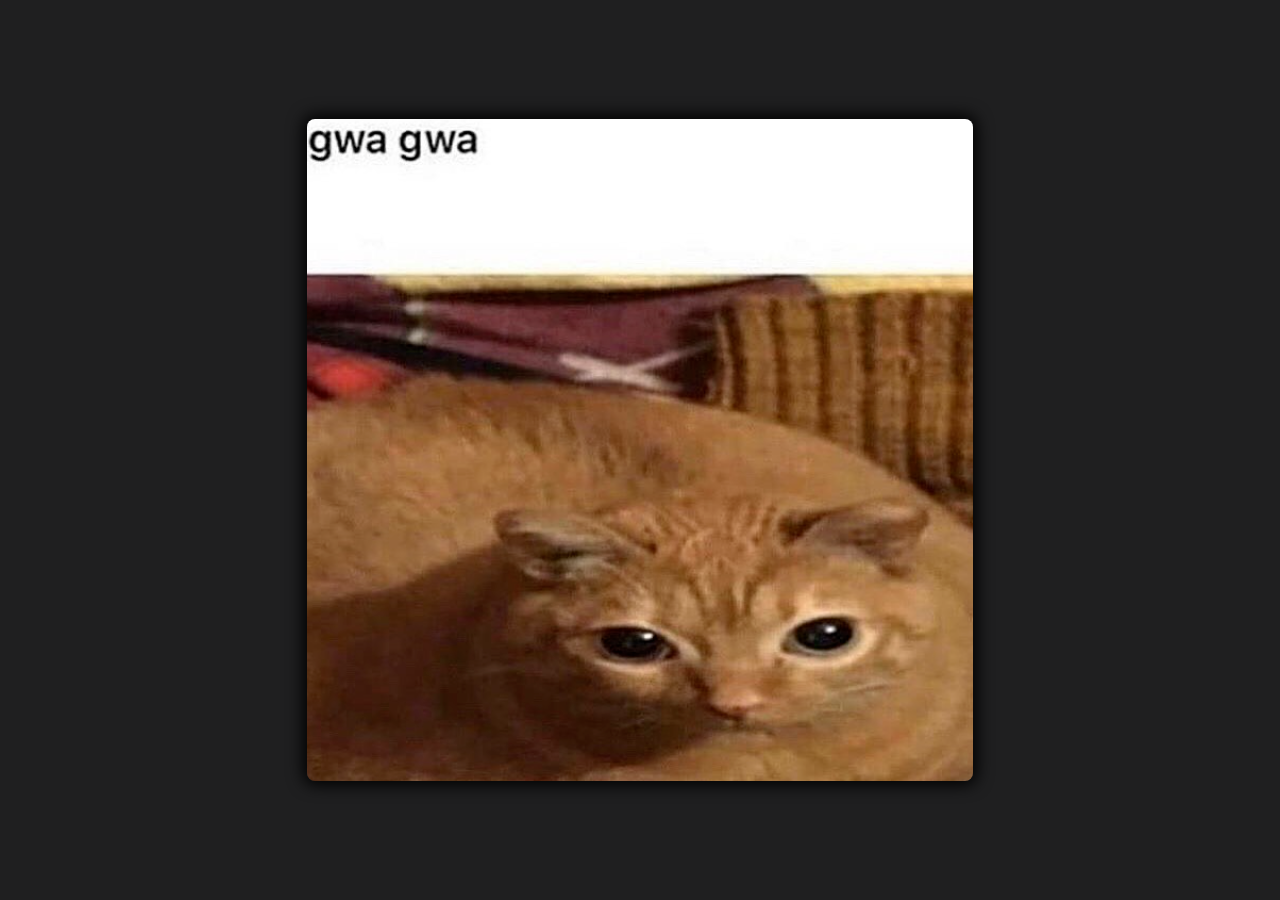
<file: gwa-gwa/index.html>
<!DOCTYPE html>
<html lang="en">

  <head>
    <meta charset="UTF-8">
    <meta content="Gwa Gwa" property="og:title">
    <meta property="og:type" content="website">
    <meta property="og:url" content="https://ralsin.ml">
    <meta content="https://ralsin.ml/gwa-gwa/gwagwa.png" property="og:image">
    <meta content="#00ff99" data-react-helmet="true" name="theme-color">
    <meta name="twitter:card" content="summary_large_image">
    <title>Gwa Gwa</title>
    <link rel="stylesheet" href="./index.css">
  </head>

  <body>
    <img src="./gwagwa.png" />
  </body>

</html>
</file>
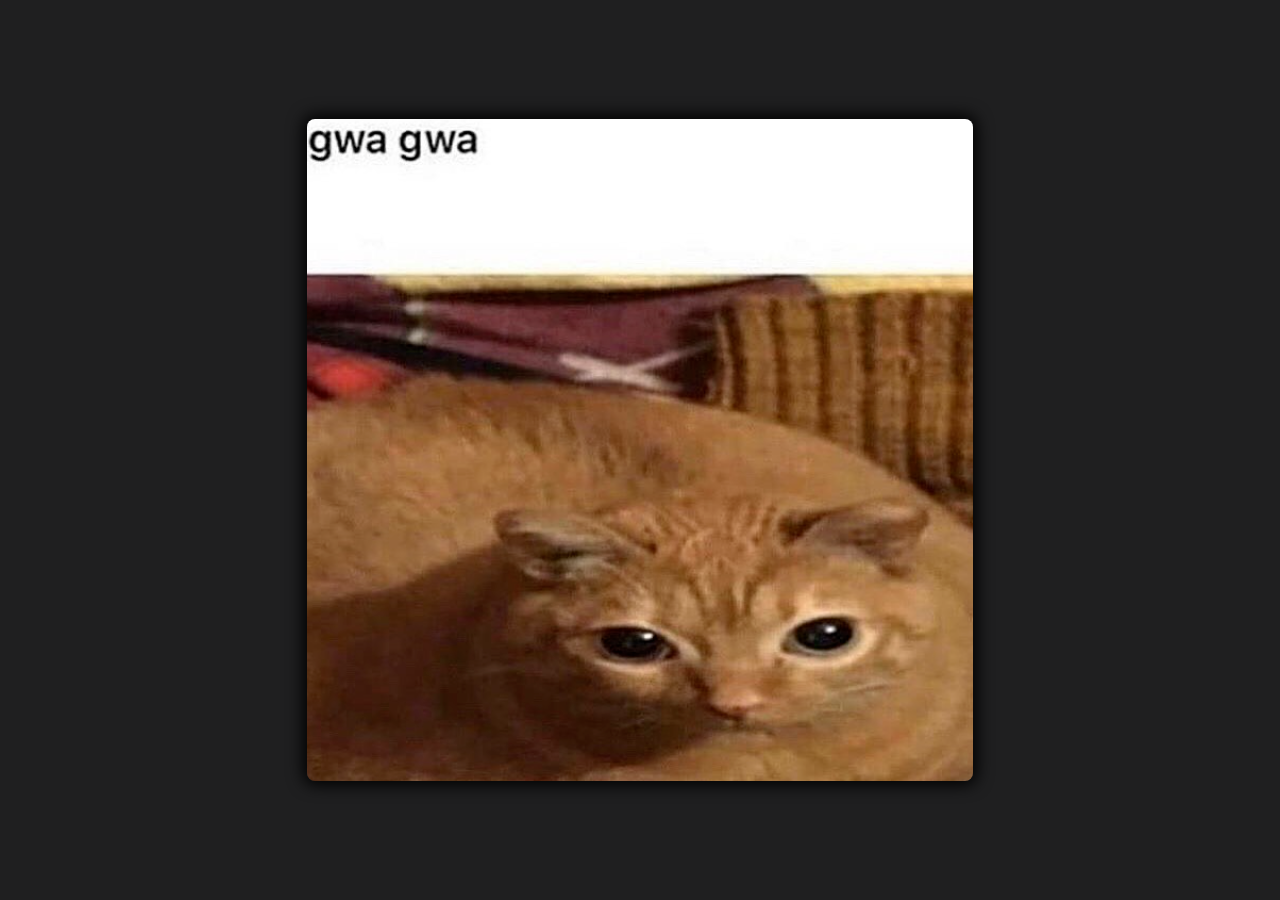
<file: gwagwa/index.html>
<!DOCTYPE html>
<html lang="en">

  <head>
    <meta charset="UTF-8">
    <meta content="Gwa Gwa" property="og:title">
    <meta property="og:type" content="website">
    <meta property="og:url" content="https://ralsin.github.io">
    <meta content="https://ralsin.github.io/gwagwa/gwagwa.png" property="og:image">
    <meta content="#00ff99" data-react-helmet="true" name="theme-color">
    <meta name="twitter:card" content="summary_large_image">
    <title>Gwa Gwa</title>
    <link rel="stylesheet" href="./index.css">
  </head>

  <body>
    <img src="./gwagwa.png" />
  </body>

</html>
</file>
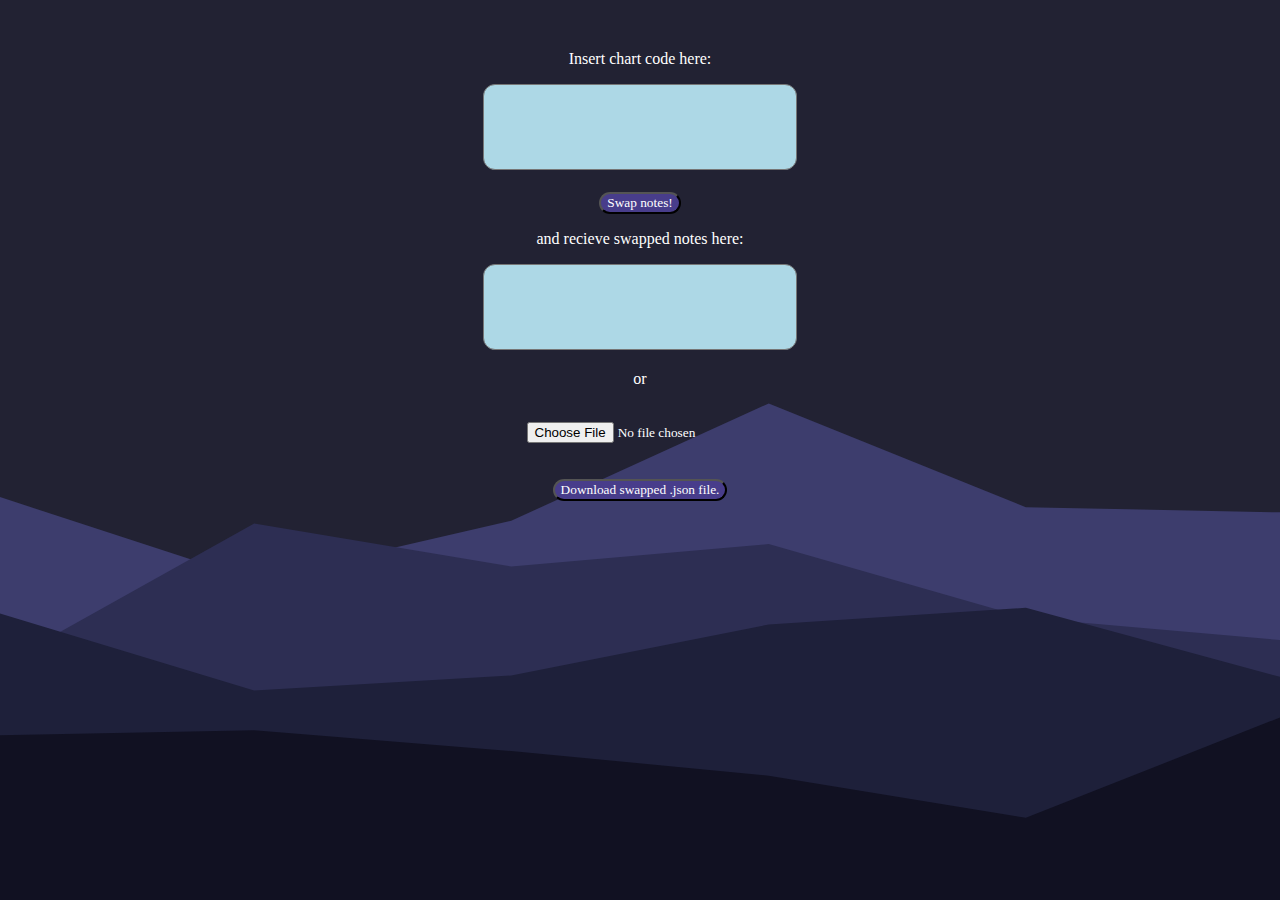
<file: tools/note-swapper/index.html>
<!DOCTYPE html>
<html>

  <head>
    <meta charset="UTF-8">
    <meta http-equiv="X-UA-Compatible" content="IE=edge">
    <meta name="viewport" content="width=device-width, initial-scale=1.0">
    <title>FNF Note Swapper</title>
    <meta content="FNFNS" property="og:title">
    <meta content="Friday Night Funkin' Note Swapper" property="og:description">
    <meta content="https://ralsin.ml/tabs/projects/fnf/note-swapper/src/fnfns-banner.jpg" property="og:image">
    <meta content="#eeff00" data-react-helmet="true" name="theme-color">
    <meta name="twitter:card" content="summary_large_image">

    <link rel="stylesheet" href="./src/note-swapper.css">
    <script src="./src/note-swapper.js"></script>
  </head>

  <body style="margin-top: 50px;">
    <div>
      <p>Insert chart code here:</p>
      <textarea id="input" cols="40" rows="5"></textarea><br>
      <br>
      <button onclick="swap()">Swap notes!</button><br>
      <p>and recieve swapped notes here:</p>
      <textarea id="output" cols="40" rows="5" readonly spellcheck="false"></textarea>
      <br>
      <p>or</p><br>
      <input type="file" accept=".json" id="import-file"></input><br><br><br>
      <button onclick="yes()">Download swapped .json file.</button><br>
    </div>
  </body>

</html>
</file>
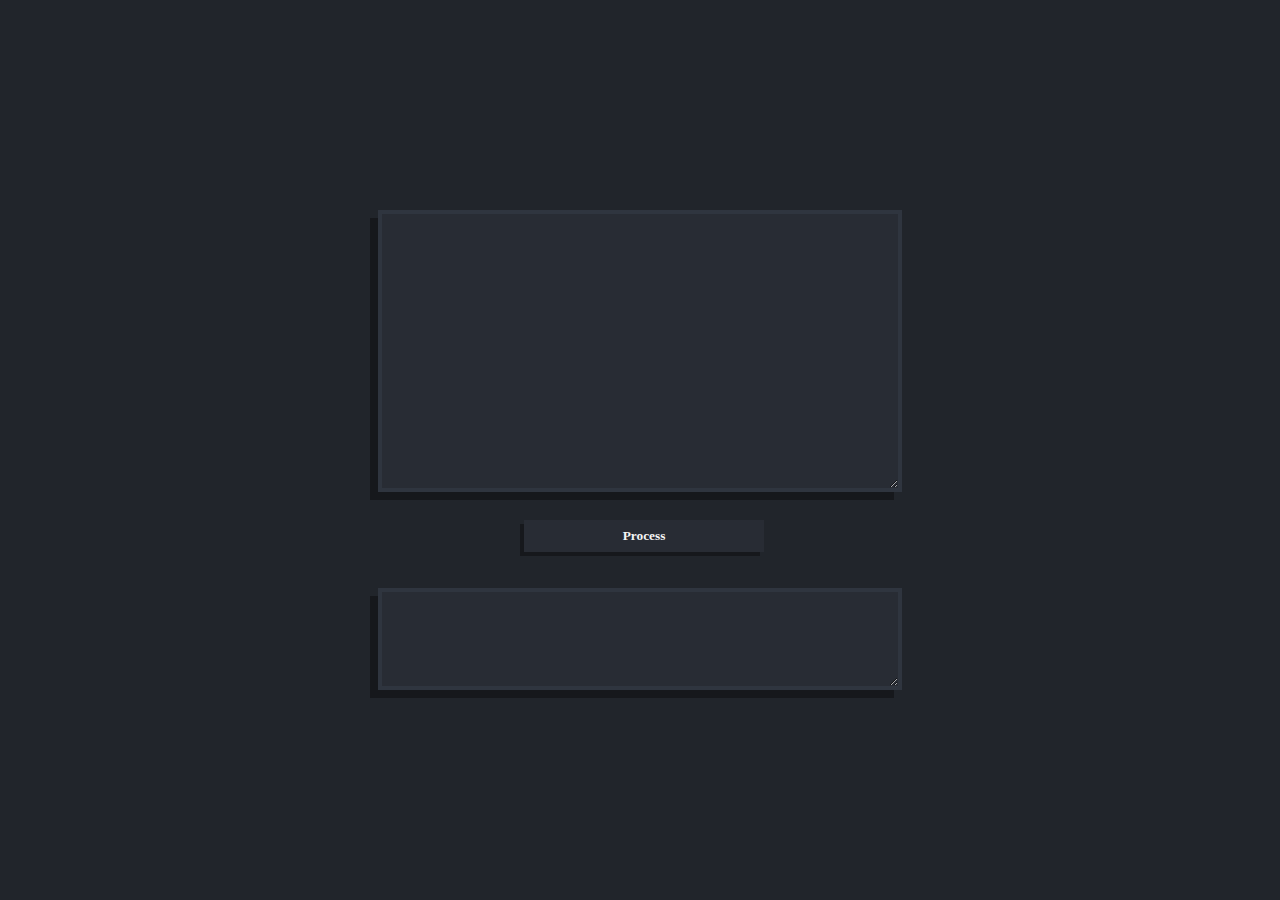
<file: tools/roblox-rich-text/index.html>
<!DOCTYPE html>
<html>

    <head>
        <meta charset="UTF-8">
        <meta http-equiv="X-UA-Compatible" content="IE=edge">
        <meta name="viewport" content="width=device-width, initial-scale=1.0">
        <title>Roblox text to richText</title>
        <link rel="stylesheet" href="./style.css">
    </head>

    <body>
        <div class="center">
            <textarea id="input" /></textarea>
            <button onclick="processInput()">Process</button>
            <textarea id="output" readonly spellcheck="false"></textarea>
        </div>
    </body><script src="./script.js"></script>
</html>
</file>
<file: gwa-gwa/index.css>
body {
  margin: 0;
  width: 100vw;
  height: 100vh;
  display: flex;
  flex-direction: column;
  background-color: #1f1f20;
}
img {
  margin: auto;
  border-radius: 8px;
  box-shadow: #000 0 0 16px 4px;
}
</file>
<file: gwagwa/index.css>
body {
  margin: 0;
  width: 100vw;
  height: 100vh;
  display: flex;
  flex-direction: column;
  background-color: #1f1f20;
}
img {
  margin: auto;
  border-radius: 8px;
  box-shadow: #000 0 0 16px 4px;
}
</file>
<file: tools/note-swapper/src/note-swapper.css>
html {
    width: 100%;
    background-color: #112;
    background: url(./bg.svg);
    aspect-ratio: 2/1;
    background-repeat: no-repeat;
    background-position: center;
    background-size: cover;
    height: 100%;
}

div {
    width: 100%;
    height: 100%;
    text-align: center;
    vertical-align: middle;
}

p, input {
    color: white;
    font-family: 'Comfortaa';
}

textarea {
    background-color: lightblue;
    border-radius: 12px;
    font-family: 'Verdana';
}

button {
    color: white;
    background-color: darkslateblue;
    border-radius: 12px;
    vertical-align: middle;
    font-family: 'Comfortaa';
}

p.footer {
    position: fixed;
    width: 100%;
    color: #222233;
}

textarea {
	resize: none;
}
</file>
<file: tools/roblox-rich-text/style.css>
body {
    margin: 0;
    width: 100vw;
    height: 100vh;
    background-color: #21252b;
    display: flex;
    flex-direction: column;
}

.center {
    margin: auto;
    display: flex;
    flex-direction: column;
    align-items: center;
}

button {
    color: whitesmoke;
    background-color: #282c34;
    /* border-radius: 12px;
    border: 2px solid white; */
    border: 0;
    align-self: center;
    width: 15rem;
    height: 2rem;
    position: inherit;
    font-family: Verdana;
    font-weight: 700;
    margin: 28px 28px 36px 36px;
    box-shadow: -4px 4px 0 0 #0005;
    transition: .2s cubic-bezier(0.39, 0.575, 0.565, 1);
}

button:hover {
    background-color: #383c44;
    margin: 26px 26px 38px 38px;
    box-shadow: -8px 8px 0 0 #0003;
}

textarea {
    background-color: #282c34;
    border: 4px solid #2f353f;
    font-family: 'Verdana';
    width: 40vw;
    height: 30vh;
    color: whitesmoke;
    box-shadow: -8px 8px 0 0 #0005;
}

textarea#output {
    width: 40vw;
    height: 10vh;
}
</file>
